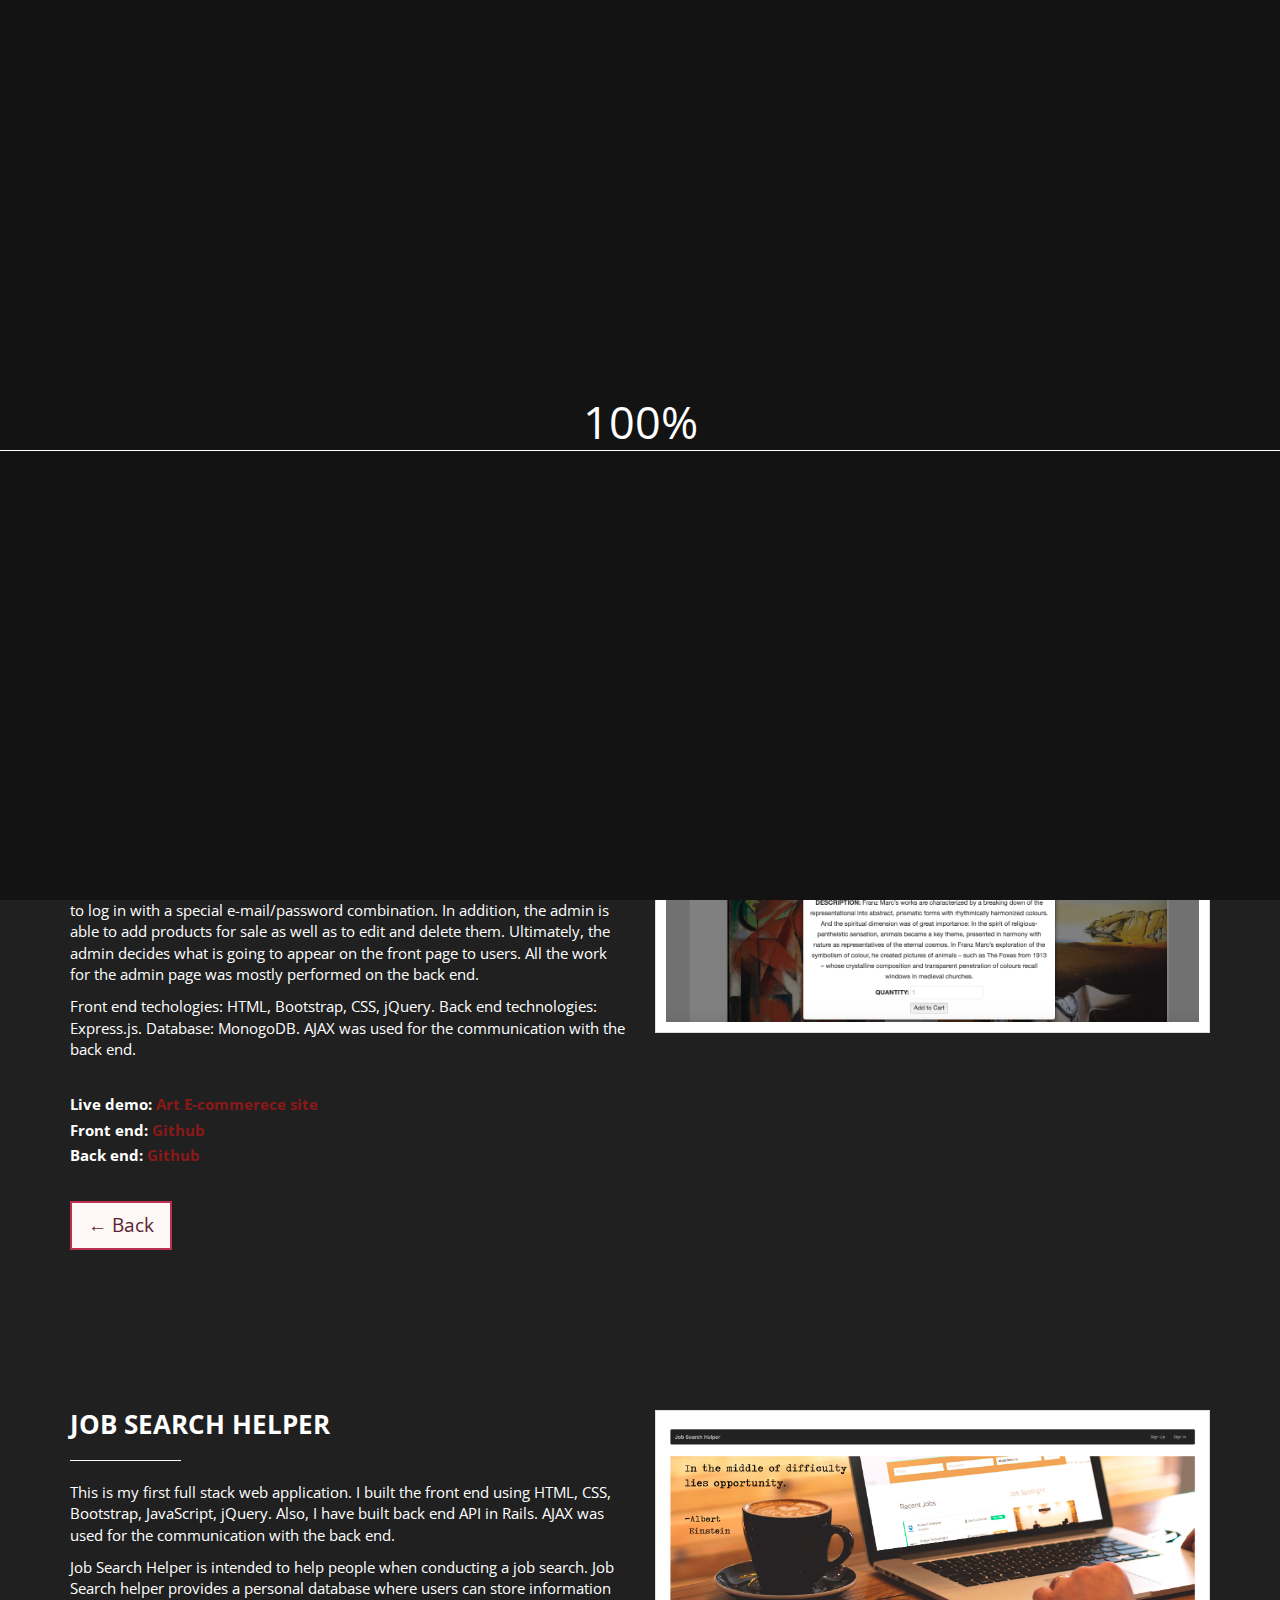
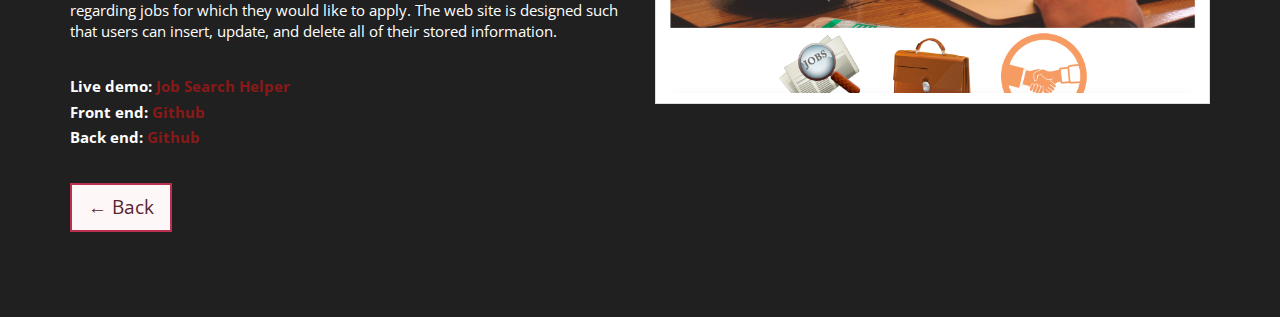
<file: folio.html>
<!DOCTYPE html>
<html lang="en">
<head>
  <meta charset="utf-8">
  <meta http-equiv="X-UA-Compatible" content="IE=edge">
  <meta name="viewport" content="width=device-width, initial-scale=1, maximum-scale=1">
  <title>Natasa Peic</title>
  <meta name="Keywords" content="Themes, Templates, Bootstrap, CSS, HTML"/>
  <meta name="Description" content="Themesforever is developer for template by Bootstrap"/>
  <meta name="Distribution" content="global"/>
  <meta name="Robots" content="all"/>
  <!-- Favicon Browser -->
  <link href="img/favicon.png" type="image/png" rel="icon">
  <!-- Bootstrap Core CSS + Simpleness -->
  <link href="css/bootstrap-theme-v3.css" rel="stylesheet">
  <!-- Google Fonts -->
  <link href="https://fonts.googleapis.com/css?family=Open+Sans:300,400,700" rel="stylesheet" type="text/css">
  <!-- Font Awesome -->
  <link href="https://maxcdn.bootstrapcdn.com/font-awesome/4.3.0/css/font-awesome.min.css" rel="stylesheet" type="text/css" />
  <!-- Plugins CSS -->
  <link href="css/animate.min.css" rel="stylesheet">
  <!-- HTML5 shim and Respond.js for IE8 support of HTML5 elements and media queries -->
  <!-- WARNING: Respond.js doesn't work if you view the page via file:// -->
  <!--[if lt IE 9]>
    <script src="https://oss.maxcdn.com/html5shiv/3.7.2/html5shiv.min.js"></script>
    <script src="https://oss.maxcdn.com/respond/1.4.2/respond.min.js"></script>
  <![endif]-->
</head>
<body>

  <!-- Navigation -->
  <header>

    <nav class="navbar navbar-default navbar-fixed-top" id="navbar">
      <div class="container-fluid">
        <!-- Brand and toggle get grouped for better mobile display -->
        <div class="navbar-header">
          <button type="button" class="navbar-toggle collapsed nav-btn-icon-movil" data-toggle="collapse" data-target="#bs-navbar-main" aria-expanded="false">
            <i class="fa fa-navicon animated"></i>
          </button>
          <a class="navbar-brand text-uppercase" href="#">
            Natasa <span>Peic</span>
          </a>
        </div>
        <!-- Collect the nav links, forms, and other content for toggling -->
        <div class="collapse navbar-collapse" id="bs-navbar-main">
          <ul class="nav navbar-nav navbar-right">
            <li><a href="index.html"><i class="fa fa-user"></i>&nbsp; About me</a></li>
            <li class="active"><a href="folio.html"><i class="fa fa-dribbble"></i>&nbsp; Portfolio</a></li>
            <li ><a href="contact.html"><i class="fa fa-inbox"></i>&nbsp; Contact</a></li>
          </ul>
        </div><!-- /.navbar-collapse -->
      </div><!-- /.container-fluid -->
    </nav>
    <!-- Button Menu only desktop -->
    <!-- <button type="button" class="nav-btn-close hidden-xs nav-btn-icon-desktop" id="nav-btn-close">
      <i class="fa fa-close animated"></i>
    </button> -->

  </header>

  <section>




    <!-- d3 -->
    <!-- header top folio -->
    <div class="wrapper-vertical-padding header-folio">

      <div class="container">

        <div class="row">

          <div class="col-sm-6">
            <!-- title folio -->
            <h3 class="text-uppercase"><strong>D3</strong></h3>
            <hr style="width:20%" align="left">
            <!-- description folio -->
            <p>
              This project was scoped and prepared in two days. I have been interested in learning D3 for a long time, and this was a perfect opportunity to delve into this exciting and powerful JavaScript library. To demonstrate my understanding of D3, I used publicly available CDC datasets, generating two plots, one of which was a multiline chart. I was able to visually represent the change in death rates over time (1900-2013) for five major causes of death (heart disease, accidents, influenza, stroke, cancer). </p>


            <br>
              <ul class="list-unstyled project-details">
                  <li>
                      <strong>Live demo:</strong><a href="https://natasapeic.github.io/d3/" target="_blank"> D3 -Data Driven Documents</a></li>
                      <li>
                      <strong>Front end:</strong><a href="https://github.com/NatasaPeic/d3" target="_blank"> Github</a></li>
                      <li>
                      <strong>CDC datasets</strong><a href="https://blogs.cdc.gov/nchs-data-visualization/deaths-in-the-us/" target="_blank"> CDC</a></li>


              </ul>
            <br>
            <!-- button back portfolio -->
            <p>
              <a href="index.html" class="btn btn-primary-outline btn-lg">&larr; Back</a>
            </p>
          </div>
          <!-- image main folio -->
          <div class="col-sm-6">
            <div class="thumbnail">
              <img src="img/4.png" alt="img_1" class="img-responsive">
            </div>
          </div>

        </div>

      </div>

    </div>





    <!-- e-commerece  -->
    <!-- header top folio -->
    <div class="wrapper-vertical-padding header-folio">

      <div class="container">

        <div class="row">

          <div class="col-sm-6">
            <!-- title folio -->
            <h3 class="text-uppercase"><strong>Art E-commerce website</strong></h3>
            <hr style="width:20%" align="left">
            <!-- description folio -->
            <p>
              This was a group project. I built this single page app with colleagues Alex Braun and Joshua Mitchell. We built an e-commerce webiste that sells art prints. This is a fully functional e-commerce single page application that has Stripe (3rd party API) incorporated, so users can sign up to purchase art. Note that Stripe is working in test mode. To test our code, you can purchase prints using test card number 4242 4242 4242 4242.</p>

              <p>
                Since this was a group project, we collaborated throughout the entire project. I was responsible for creating the admin page. The admin page allows the admin to log in with a special e-mail/password combination. In addition, the admin is able to add products for sale as well as to edit and delete them. Ultimately, the admin decides what is going to appear on the front page to users. All the work for the admin page was mostly performed on the back end.
              </p>

              <p>
                Front end techologies: HTML, Bootstrap, CSS, jQuery. Back end technologies: Express.js. Database: MonogoDB. AJAX was used for the communication with the back end.
              </p>
            <br>
              <ul class="list-unstyled project-details">
                  <li>
                      <strong>Live demo:</strong><a href="https://squad-two.github.io/Ecommerce-Frontend/#" target="_blank"> Art E-commerece site</a></li>
                      <li>
                          <strong>Front end:</strong><a href="https://github.com/Squad-Two/Ecommerce-Frontend" target="_blank"> Github</a></li>
                     <li>
                      <strong>Back end:</strong><a href="https://github.com/Squad-Two/Ecommerce-Backend/tree/master" target="_blank"> Github</a></li>

              </ul>
            <br>
            <!-- button back portfolio -->
            <p>
              <a href="index.html" class="btn btn-primary-outline btn-lg">&larr; Back</a>
            </p>
          </div>
          <!-- image main folio -->
          <div class="col-sm-6">
            <div class="thumbnail">
              <img src="img/2.png" alt="img_1" class="img-responsive">

            </div>
          </div>

        </div>

      </div>

    </div>




    <!-- job search helper -->
    <!-- header top folio -->
    <div class="wrapper-vertical-padding header-folio">

      <div class="container">

        <div class="row">

          <div class="col-sm-6">
            <!-- title folio -->
            <h3 class="text-uppercase"><strong>Job Search Helper</strong></h3>
            <hr style="width:20%" align="left">
            <!-- description folio -->
            <p>This is my first full stack web application. I built the front end using HTML, CSS, Bootstrap, JavaScript, jQuery. Also, I have built back end API in Rails. AJAX was used for the communication with the back end.
            </p>
            <p>Job Search Helper is intended to help people when conducting a job search. Job Search helper provides a personal database where users can store information regarding jobs for which they would like to apply. The web site is designed such that users can insert, update, and delete all of their stored information. </p>
            <br>
            <ul class="list-unstyled project-details">
              <li>
                  <strong>Live demo:</strong><a href="https://natasapeic.github.io/job-search-app-front-end/#" target="_blank"> Job Search Helper</a></li>
                  <li>
                      <strong>Front end:</strong><a href="https://github.com/NatasaPeic/job-search-app-front-end" target="_blank"> Github</a></li>
              <li>
                  <strong>Back end:</strong><a href="https://github.com/NatasaPeic/job-search-app-back-end" target="_blank"> Github</a></li>

          </ul>
            <br>
            <!-- button back portfolio -->
            <p>
              <a href="index.html" class="btn btn-primary-outline btn-lg">&larr; Back</a>
            </p>
          </div>
          <!-- image main folio -->
          <div class="col-sm-6">
            <div class="thumbnail">
              <img src="img/project23.png" alt="img_1" class="img-responsive">
            </div>
          </div>

        </div>

      </div>

    </div>
























</section>

  <!-- jQuery -->
  <script src="https://ajax.googleapis.com/ajax/libs/jquery/2.1.1/jquery.min.js"></script>
  <!-- Bootstrap JS -->
  <script src="js/bootstrap.min.js"></script>
  <!-- Plugins JS -->
  <script src="js/queryloader.min.js"></script>
  <script src="js/debouncer.js"></script>
  <script src="js/wow.min.js"></script>
  <script src="js/waypoint.min.js"></script>
  <script src="js/backstretch.min.js"></script>
  <!-- Core Theme JS -->
  <script src="js/theme.js"></script>

</body>
</html>
</file>
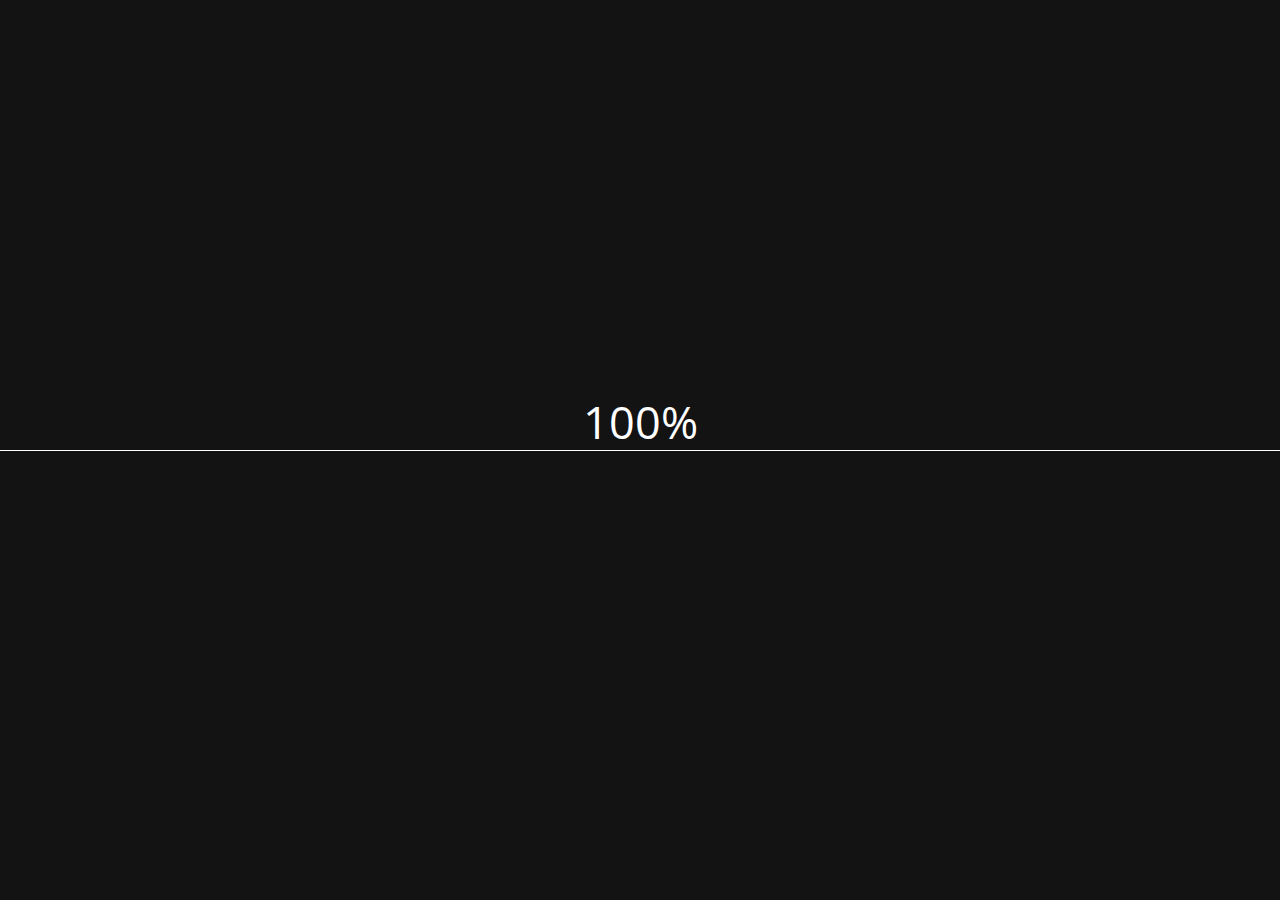
<file: portfolio.html>
<!DOCTYPE html>
<head>
  <meta charset="utf-8">
  <meta http-equiv="X-UA-Compatible" content="IE=edge">
  <meta name="viewport" content="width=device-width, initial-scale=1, maximum-scale=1">
  <title>Natasa Peic</title>
  <meta name="Keywords" content="Themes, Templates, Bootstrap, CSS, HTML"/>
  <meta name="Description" content="Themesforever is developer for template by Bootstrap"/>
  <meta name="Distribution" content="global"/>
  <meta name="Robots" content="all"/>
  <!-- Favicon Browser -->
  <link href="img/favicon.png" type="image/png" rel="icon">
  <!-- Bootstrap Core CSS + Simpleness -->
  <link href="css/bootstrap-theme-v3.css" rel="stylesheet">
  <!-- Google Fonts -->
  <link href="https://fonts.googleapis.com/css?family=Open+Sans:300,400,700" rel="stylesheet" type="text/css">
  <!-- Font Awesome -->
  <link href="https://maxcdn.bootstrapcdn.com/font-awesome/4.3.0/css/font-awesome.min.css" rel="stylesheet" type="text/css" />
  <!-- Plugins CSS -->
  <link href="css/animate.min.css" rel="stylesheet">
  <!-- HTML5 shim and Respond.js for IE8 support of HTML5 elements and media queries -->
  <!-- WARNING: Respond.js doesn't work if you view the page via file:// -->
  <!--[if lt IE 9]>
    <script src="https://oss.maxcdn.com/html5shiv/3.7.2/html5shiv.min.js"></script>
    <script src="https://oss.maxcdn.com/respond/1.4.2/respond.min.js"></script>
  <![endif]-->
</head>
<body>

  <!-- Navigation -->
  <header>

    <nav class="navbar navbar-default navbar-fixed-top" id="navbar">
      <div class="container-fluid">
        <!-- Brand and toggle get grouped for better mobile display -->
        <div class="navbar-header">
          <button type="button" class="navbar-toggle collapsed nav-btn-icon-movil" data-toggle="collapse" data-target="#bs-navbar-main" aria-expanded="false">
            <i class="fa fa-navicon animated"></i>
          </button>
          <a class="navbar-brand text-uppercase" href="#">
            Natasa <span>Peic</span>
          </a>
        </div>
        <!-- Collect the nav links, forms, and other content for toggling -->
        <div class="collapse navbar-collapse" id="bs-navbar-main">
          <ul class="nav navbar-nav navbar-right">
            <li><a href="about-me.html"><i class="fa fa-user"></i>&nbsp; About me</a></li>
            <li class="active"><a href="folio.html"><i class="fa fa-coffee"></i>&nbsp; Portfolio</a></li>
            <li><a href="contact.html"><i class="fa fa-inbox"></i>&nbsp; Contact</a></li>
          </ul>
        </div><!-- /.navbar-collapse -->
      </div><!-- /.container-fluid -->
    </nav>
    <!-- Button Menu only desktop -->
    <button type="button" class="nav-btn-close hidden-xs nav-btn-icon-desktop" id="nav-btn-close">
      <i class="fa fa-close animated"></i>
    </button>

  </header>

  <!-- go portfolio list -->
  <section>

    <div class="grid" id="portfolio">

      <figure class="effect-folio wow" data-wow-delay=".2s">

        <img src="img/tic-tac-toe.png" alt="img_1">

        <figcaption>
          <h2>Tic Tac Toe</h2>

          <a href="folio.html" class="btn btn-default-outline btn-lg">View project</a>
        </figcaption>

      </figure><!-- end folio 1 -->

      <figure class="effect-folio wow" data-wow-delay=".6s">

        <img src="img/project2.png" alt="img_2">

        <figcaption>
          <h2>Job Search Helper</h2>

          <a href="folio.html" class="btn btn-default-outline btn-lg">View project</a>
        </figcaption>

      </figure><!-- end folio 2 -->

      <figure class="effect-folio wow" data-wow-delay=".2s">

        <img src="img/folio/3.jpg" alt="img_3">

        <figcaption>
          <h2>Monster E-commerce</h2>

          <a href="folio.html" class="btn btn-default-outline btn-lg">View project</a>
        </figcaption>

      </figure><!-- end folio 3 -->

      <figure class="effect-folio wow" data-wow-delay=".6s">

        <img src="img/folio/4.jpg" alt="img_4">

        <figcaption>
          <h2>Capstone</h2>

          <a href="folio.html" class="btn btn-default-outline btn-lg">View project</a>
        </figcaption>

      </figure><!-- end folio 4 -->



    </div>

  </section> <!-- / end wrapper portfolio -->



  <!-- jQuery -->
  <script src="https://ajax.googleapis.com/ajax/libs/jquery/2.1.1/jquery.min.js"></script>
  <!-- Bootstrap JS -->
  <script src="js/bootstrap.min.js"></script>
  <!-- Plugins JS -->
  <script src="js/queryloader.min.js"></script>
  <script src="js/debouncer.js"></script>
  <script src="js/wow.min.js"></script>
  <script src="js/waypoint.min.js"></script>
  <script src="js/backstretch.min.js"></script>
  <!-- Core Theme JS -->
  <script src="js/theme.js"></script>

</body>
</html>
</file>
